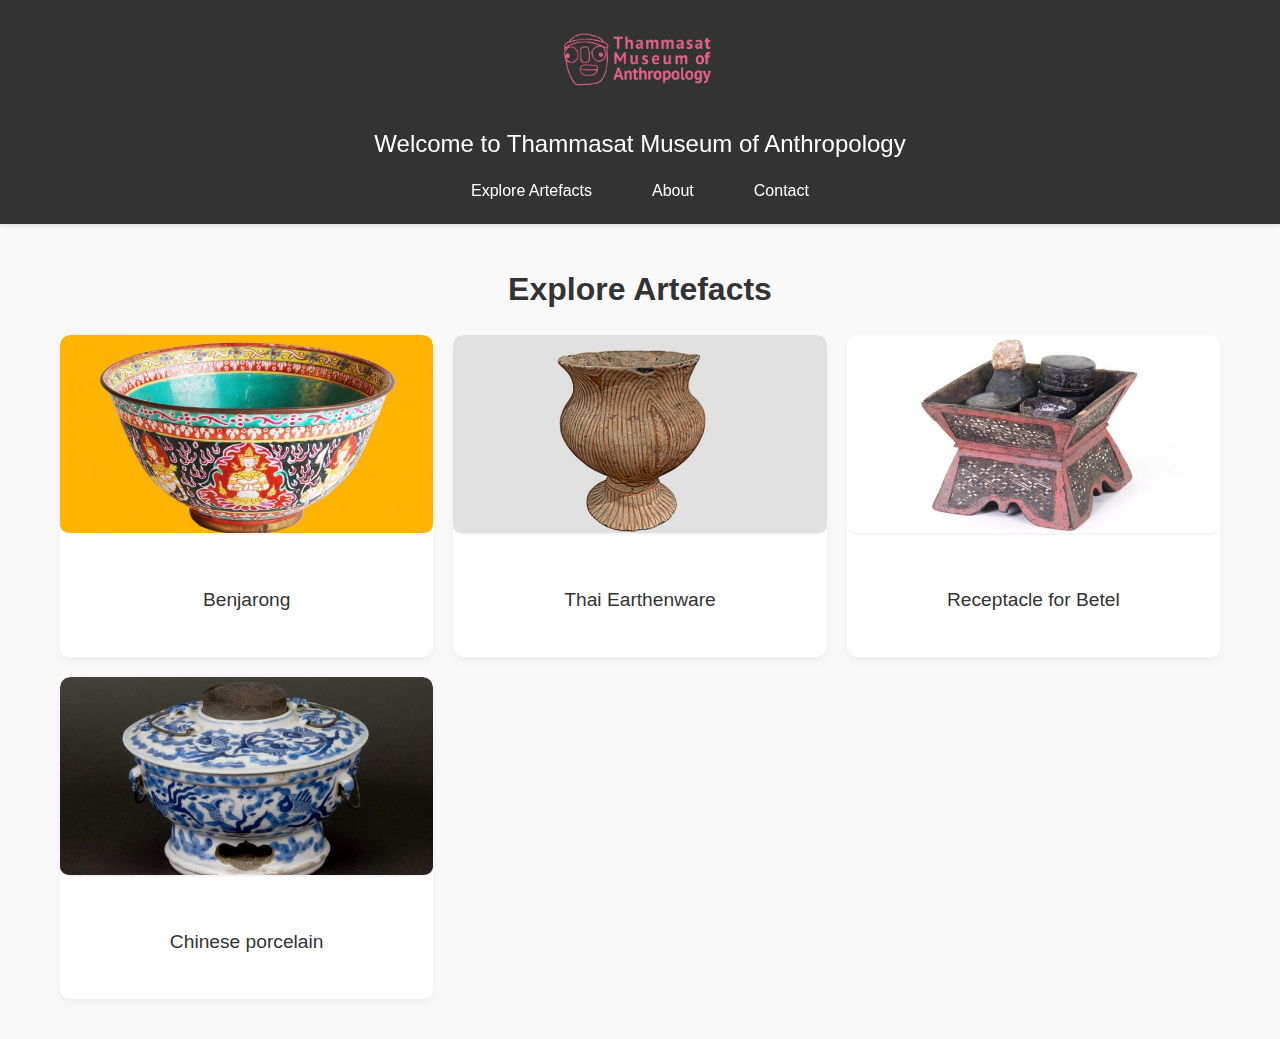
<file: index.html>
<!DOCTYPE html>
<html lang="en">
<head>
    <meta charset="UTF-8">
    <meta name="viewport" content="width=device-width, initial-scale=1.0">
    <title>Thammasat Museum of Anthropology</title>
    <link rel="stylesheet" href="style.css">
</head>
<body>
    <header>
        <div style="text-align: center; margin-bottom: 20px;">
            <img src="Logo.png" alt="Museum Logo" style="max-width: 200px;">
        </div>
        <h1>Welcome to Thammasat Museum of Anthropology</h1>
        <nav>
            <ul>
                <li><a href="index.html">Explore Artefacts</a></li>
                <li><a href="https://museum.socanth.tu.ac.th/">About</a></li>
                <li><a href="https://museum.socanth.tu.ac.th/">Contact</a></li>
            </ul>
        </nav>
    </header>

    <main>
        <h2>Explore Artefacts</h2>
        <div class="artefacts">
            <div class="artefact">
                <a href="benjarong.html"><img src="Benjarong cup.jpg" alt="Benjarong"></a>
                <p><a href="benjarong.html">Benjarong</a></p>
            </div>
            <div class="artefact">
                <a href="earthenware.html"><img src="pottery.jpg" alt="Earthenware"></a>
                <p><a href="earthenware.html">Thai Earthenware</a></p>
            </div>
            <div class="artefact">
                <a href="receptacle.html"><img src="sianmark.jpg" alt="Receptacle for Betel"></a>
                <p><a href="receptacle.html">Receptacle for Betel</a></p>
            </div>
            <div class="artefact">
                <a href="Porcelain.html"><img src="porcelain.jpg" alt="Lacquerware"></a>
                <p><a href="Porcelain.html">Chinese porcelain</a></p>
            </div>
        </div>
    </main>
</body>
</html>
</file>
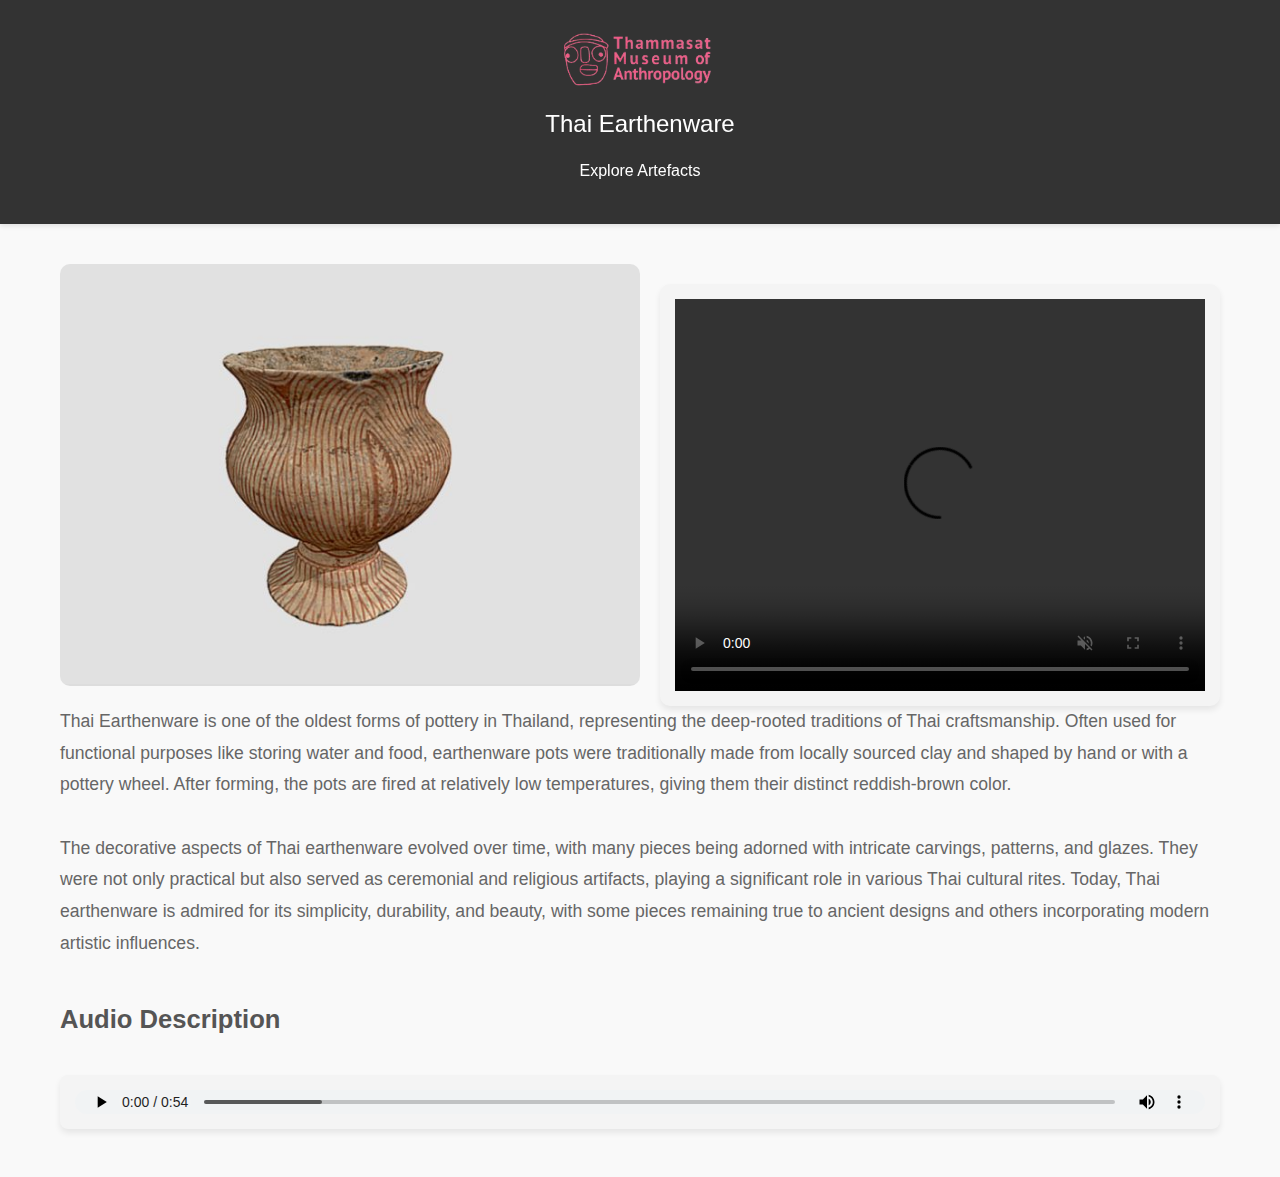
<file: earthenware.html>
<!DOCTYPE html>
<html lang="en">
<head>
    <meta charset="UTF-8">
    <meta name="viewport" content="width=device-width, initial-scale=1.0">
    <title>Thai Earthenware - Thammasat Museum</title>
    <link rel="stylesheet" href="style.css">
</head>
<body>
    <header>
        <div style="text-align: center; margin-bottom: 20px;">
            <img src="Logo.png" alt="Museum Logo" style="max-width: 200px;">
        <h1>Thai Earthenware</h1>
        <nav>
            <ul>
                <li><a href="index.html">Explore Artefacts</a></li>
            </ul>
        </nav>
    </header>

    <main>

        <!-- Image and Video Side-by-Side -->
        <div class="media-container" style="display: flex; gap: 20px;">
            <img src="pottery.jpg" alt="Thai Earthenware" style="flex: 1; max-width: 50%; border-radius: 10px;">
            <video controls autoplay muted loop style="flex: 1; max-width: 50%; border-radius: 10px;">
                <source src="Pottery.mp4" type="video/mp4">
                Your browser does not support the video tag.
            </video>
        </div>

        <!-- Detailed Description -->
        <p>
            Thai Earthenware is one of the oldest forms of pottery in Thailand, representing the deep-rooted traditions of Thai 
            craftsmanship. Often used for functional purposes like storing water and food, earthenware pots were traditionally 
            made from locally sourced clay and shaped by hand or with a pottery wheel. After forming, the pots are fired at 
            relatively low temperatures, giving them their distinct reddish-brown color.<br><br>

            The decorative aspects of Thai earthenware evolved over time, with many pieces being adorned with intricate carvings, 
            patterns, and glazes. They were not only practical but also served as ceremonial and religious artifacts, playing a 
            significant role in various Thai cultural rites. Today, Thai earthenware is admired for its simplicity, durability, 
            and beauty, with some pieces remaining true to ancient designs and others incorporating modern artistic influences.
        </p>

        <!-- Audio Description -->
        <h3>Audio Description</h3>
        <audio controls>
            <source src="earthenware.mp3" type="audio/mp3">
            Your browser does not support the audio element.
        </audio>

    </main>
</body>
</html>
</file>
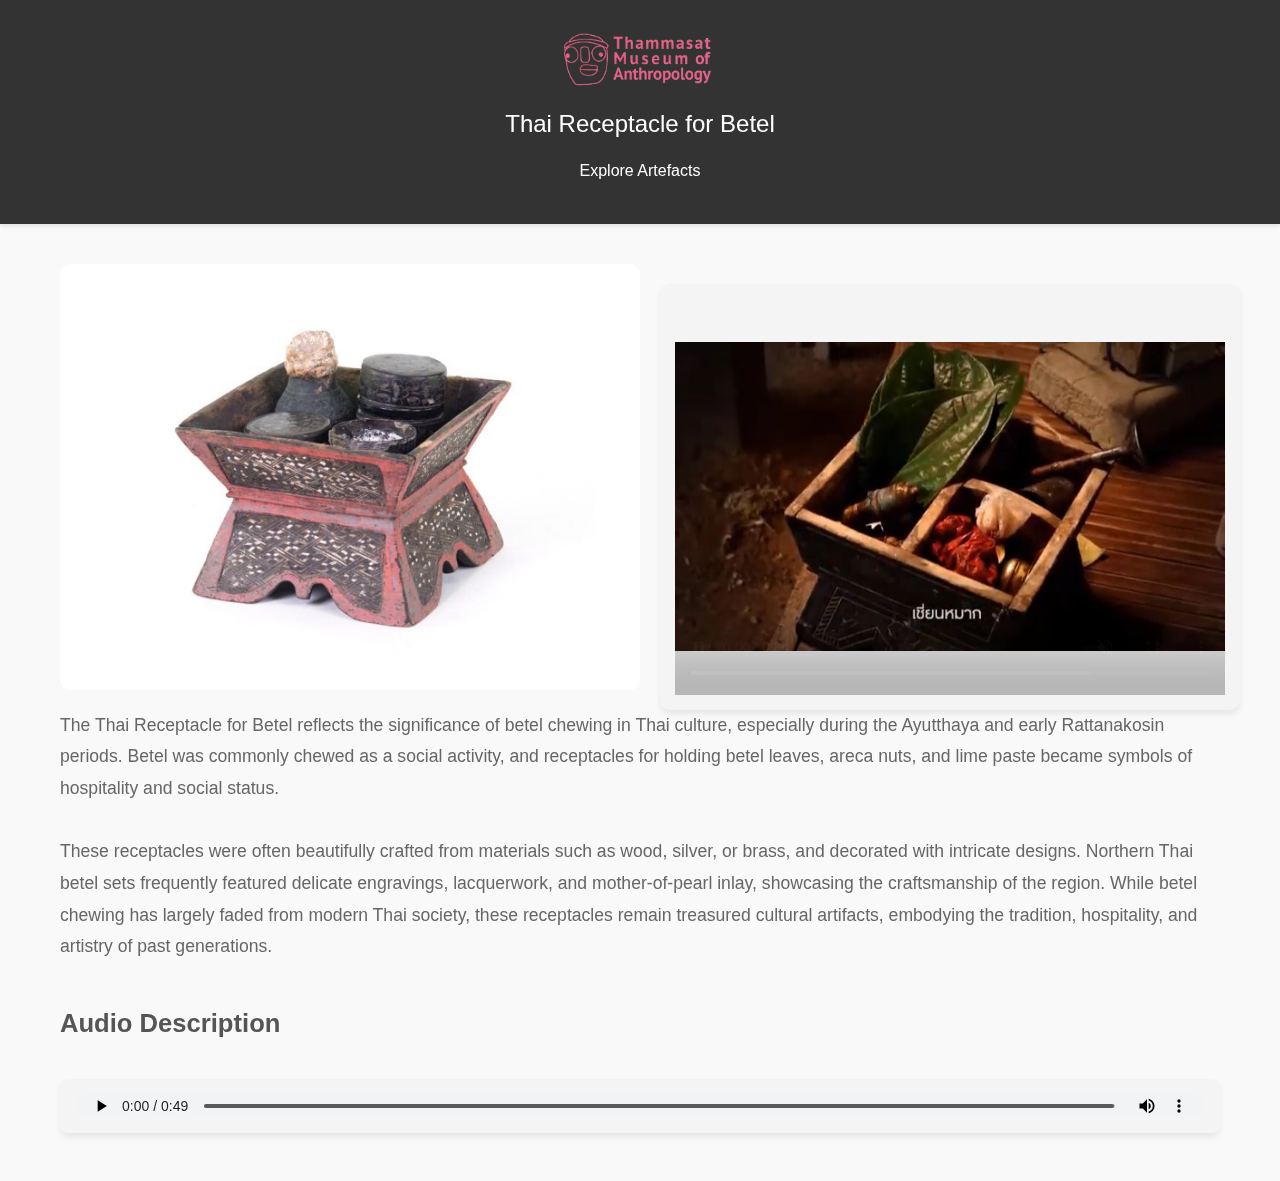
<file: receptacle.html>
<!DOCTYPE html>
<html lang="en">
<head>
    <meta charset="UTF-8">
    <meta name="viewport" content="width=device-width, initial-scale=1.0">
    <title>Thai Receptacle for Betel - Thammasat Museum</title>
    <link rel="stylesheet" href="style.css">
</head>
<body>
    <header>
        <div style="text-align: center; margin-bottom: 20px;">
            <img src="Logo.png" alt="Museum Logo" style="max-width: 200px;">
        <h1>Thai Receptacle for Betel</h1>
        <nav>
            <ul>
                <li><a href="index.html">Explore Artefacts</a></li>
            </ul>
        </nav>
    </header>

    <main>

        <!-- Image and Video Side-by-Side -->
        <div class="media-container" style="display: flex; gap: 20px;">
            <img src="sianmark.jpg" alt="Thai Receptacle for Betel" style="flex: 1; max-width: 50%; border-radius: 10px;">
            <video controls autoplay muted loop style="flex: 1; max-width: 50%; border-radius: 10px;">
                <source src="sianmark.mp4" type="video/mp4">
                Your browser does not support the video tag.
            </video>
        </div>

        <!-- Detailed Description -->
        <p>
            The Thai Receptacle for Betel reflects the significance of betel chewing in Thai culture, especially during the Ayutthaya and early Rattanakosin periods. Betel was commonly chewed as 
            a social activity, and receptacles for holding betel leaves, areca nuts, and lime paste became symbols of hospitality 
            and social status.<br><br>

            These receptacles were often beautifully crafted from materials such as wood, silver, or brass, and decorated with 
            intricate designs. Northern Thai betel sets frequently featured delicate engravings, lacquerwork, and mother-of-pearl 
            inlay, showcasing the craftsmanship of the region. While betel chewing has largely faded from modern Thai society, 
            these receptacles remain treasured cultural artifacts, embodying the tradition, hospitality, and artistry of past 
            generations.
        </p>

        <!-- Audio Description -->
        <h3>Audio Description</h3>
        <audio controls>
            <source src="sianmark audio.mp3" type="audio/mp3">
            Your browser does not support the audio element.
        </audio>
    </main>
</body>
</html>
</file>
<file: style.css>
/* Global Styles */
* {
    margin: 0;
    padding: 0;
    box-sizing: border-box;
}

body {
    font-family: 'Roboto', sans-serif;
    background-color: #f9f9f9;
    color: #333;
    line-height: 1.6;
}

a {
    text-decoration: none;
    color: inherit;
}

/* Header */
header {
    background-color: #333;
    color: #fff;
    padding: 20px 0;
    box-shadow: 0 2px 5px rgba(0, 0, 0, 0.1);
    position: sticky;
    top: 0;
    z-index: 1000;
}

header h1 {
    font-size: 1.5rem;
    text-align: center;
    font-weight: 400;
}

nav ul {
    display: flex;
    justify-content: center;
    list-style: none;
    margin-top: 15px;
}

nav ul li {
    margin: 0 15px;
}

nav ul li a {
    font-size: 1rem;
    font-weight: 500;
    padding: 8px 15px;
    border-radius: 4px;
    transition: background-color 0.3s;
}

nav ul li a:hover {
    background-color: #555;
    color: #fff;
}

/* Main Content */
main {
    padding: 40px 20px;
    max-width: 1200px;
    margin: 0 auto;
}

h2 {
    font-size: 2rem;
    margin-bottom: 20px;
    text-align: center;
}

/* Artefact Grid */
.artefacts {
    display: grid;
    grid-template-columns: repeat(auto-fit, minmax(280px, 1fr));
    gap: 20px;
}

.artefact {
    background-color: #fff;
    border-radius: 10px;
    box-shadow: 0 4px 8px rgba(0, 0, 0, 0.05);
    overflow: hidden;
    transition: transform 0.3s, box-shadow 0.3s;
}

.artefact:hover {
    transform: translateY(-10px);
    box-shadow: 0 6px 12px rgba(0, 0, 0, 0.1);
}

.artefact img {
    width: 100%;
    height: 200px;
    object-fit: cover;
    border-bottom: 2px solid #f4f4f4;
}

.artefact p {
    padding: 20px;
    font-size: 1.2rem;
    font-weight: 500;
    text-align: center;
    color: #333;
}

/* Individual Artefact Pages */
main img {
    max-width: 100%;
    border-radius: 10px;
    margin-bottom: 20px;
}

main video, main audio {
    width: 100%;
    border-radius: 8px;
    margin-top: 20px;
    background-color: #f4f4f4;
    padding: 15px;
    box-shadow: 0 4px 6px rgba(0, 0, 0, 0.08);
}

h3 {
    font-size: 1.6rem;
    margin-top: 40px;
    margin-bottom: 15px;
    color: #555;
}

p {
    margin-bottom: 20px;
    font-size: 1.1rem;
    line-height: 1.8;
    color: #666;
}

img[alt="QR Code"] {
    display: block;
    margin: 0 auto;
    width: 180px;
    margin-top: 30px;
}

/* Footer */
footer {
    background-color: #333;
    color: #fff;
    padding: 20px;
    text-align: center;
    margin-top: 50px;
}

footer p {
    margin: 0;
}

/* Responsiveness */
@media (max-width: 768px) {
    header h1 {
        font-size: 2rem;
    }
    nav ul li a {
        font-size: 0.9rem;
    }
}

@media (max-width: 480px) {
    nav ul {
        flex-direction: column;
    }

    nav ul li {
        margin: 10px 0;
    }
}
</file>
